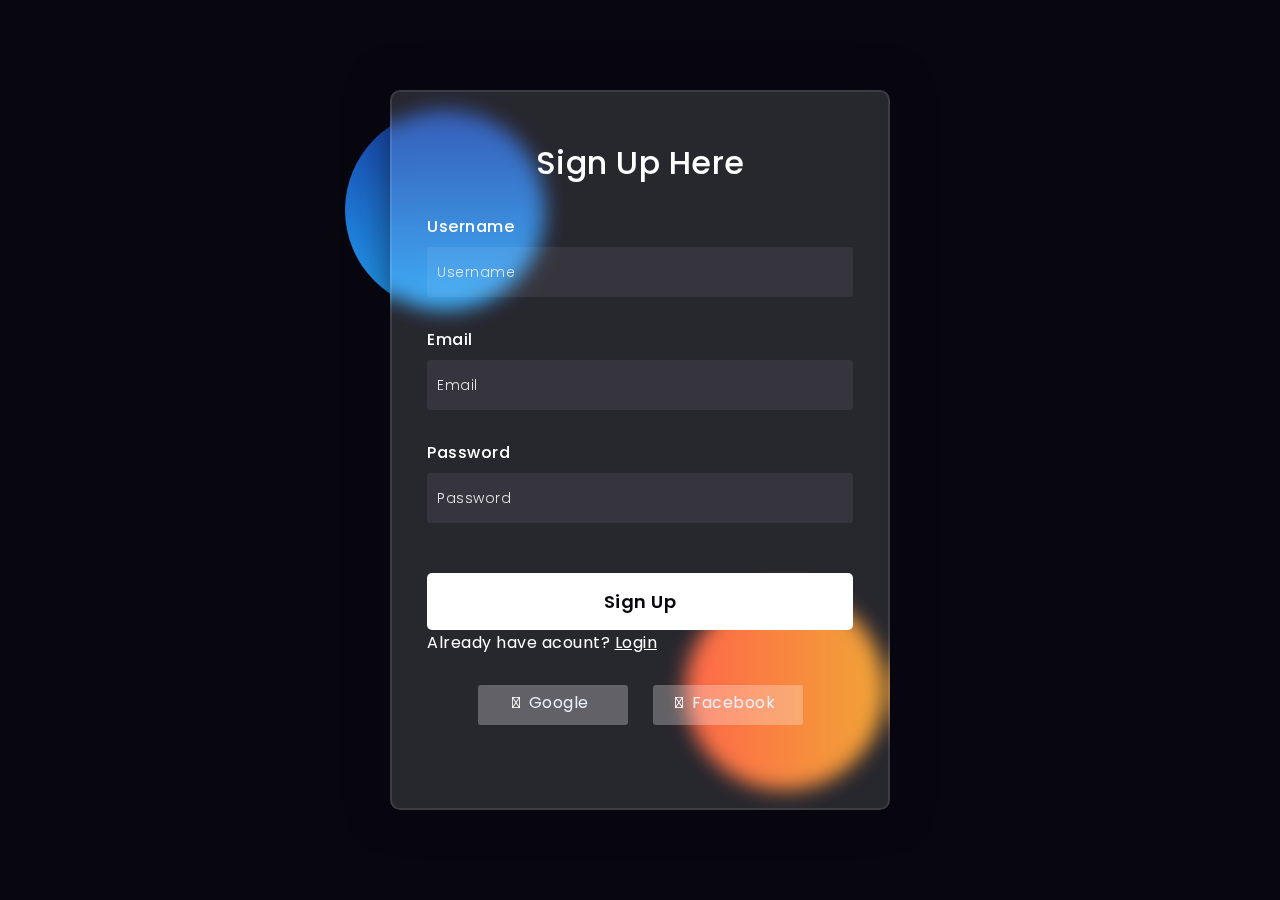
<file: index.html>
<!DOCTYPE html>
<html lang="en">
<head>
  <!-- Design by foolishdeveloper.com -->
    <title>Signup</title>
 
    <link rel="preconnect" href="https://fonts.gstatic.com">
    <link rel="stylesheet" href="https://cdnjs.cloudflare.com/ajax/libs/font-awesome/5.15.4/css/all.min.css">
    <link href="https://fonts.googleapis.com/css2?family=Poppins:wght@300;500;600&display=swap" rel="stylesheet">
    <!--Stylesheet-->
    <style media="screen">
      *,
*:before,
*:after{
    padding: 0;
    margin: 0;
    box-sizing: border-box;
}
body{
    background-color: #080710;
}
.background{
    width: 430px;
    height: 520px;
    position: absolute;
    transform: translate(-50%,-50%);
    left: 50%;
    top: 50%;
}
.background .shape{
    height: 200px;
    width: 200px;
    position: absolute;
    border-radius: 50%;
}
.shape:first-child{
    background: linear-gradient(
        #1845ad,
        #23a2f6
    );
    left: -80px;
    top: -80px;
}
.shape:last-child{
    background: linear-gradient(
        to right,
        #ff512f,
        #f09819
    );
    right: -30px;
    bottom: -80px;
}
.container-form{
    height: 720px;
    width: 500px;
    background-color: rgba(255,255,255,0.13);
    position: absolute;
    transform: translate(-50%,-50%);
    top: 50%;
    left: 50%;
    border-radius: 10px;
    backdrop-filter: blur(10px);
    border: 2px solid rgba(255,255,255,0.1);
    box-shadow: 0 0 40px rgba(8,7,16,0.6);
    padding: 50px 35px;
}
.container-form *{
    font-family: 'Poppins',sans-serif;
    color: #ffffff;
    letter-spacing: 0.5px;
    outline: none;
    border: none;
}
.container-form h3{
    font-size: 32px;
    font-weight: 500;
    line-height: 42px;
    text-align: center;
}

label{
    display: block;
    margin-top: 30px;
    font-size: 16px;
    font-weight: 500;
}
input{
    display: block;
    height: 50px;
    width: 100%;
    background-color: rgba(255,255,255,0.07);
    border-radius: 3px;
    padding: 0 10px;
    margin-top: 8px;
    font-size: 14px;
    font-weight: 300;
}
::placeholder{
    color: #e5e5e5;
}
button{
    margin-top: 50px;
    width: 100%;
    background-color: #ffffff;
    color: #080710;
    padding: 15px 0;
    font-size: 18px;
    font-weight: 600;
    border-radius: 5px;
    cursor: pointer;
}
.social{
  margin-top: 30px;
  display: flex;
  justify-content: center;
}
.social div{
  background: red;
  width: 150px;
  border-radius: 3px;
  padding: 5px 10px 10px 5px;
  background-color: rgba(255,255,255,0.27);
  color: #eaf0fb;
  text-align: center;
}
.social div:hover{
  background-color: rgba(255,255,255,0.47);
}
.social .fb{
  margin-left: 25px;
}
.social i{
  margin-right: 4px;
}
#btn-signup{
    color:#080710;
}
 #error-username, #error-email, #error-password, #error-message{
    color:red;
    display: none;
}
@media screen and (max-width:780px){
    
}
    </style>
</head>
<body>
    <div class="background">
        <div class="shape"></div>
        <div class="shape"></div>
    </div>
    <div class="container-form">
        <h3>Sign Up Here</h3>
        
        <label for="username">Username</label>
        <input type="text" placeholder="Username" id="username">
        <div id="error-username" >
            The username Must container Atleast one upperletter!
        </div>
        <label for="email">Email</label>
        <input type="email" placeholder="Email" id="email">
        <div id="error-email" >
            The email must be correct!
        </div>
        <label for="password">Password</label>
        <input type="password" placeholder="Password" id="password">
        <div id="error-password" >
            Password must be more then 4 chara!
        </div>
        <button id="btn-signup">Sign Up</button>
        <p>Already have acount? <a href="login.html">Login</a></p>
        <div class="social">
          <div class="go"><i class="fab fa-google"></i>  Google</div>
          <div class="fb"><i class="fab fa-facebook"></i>  Facebook</div>
        </div>

    </div>

    <script src="signup.js"></script>
</body>
</html>
</file>
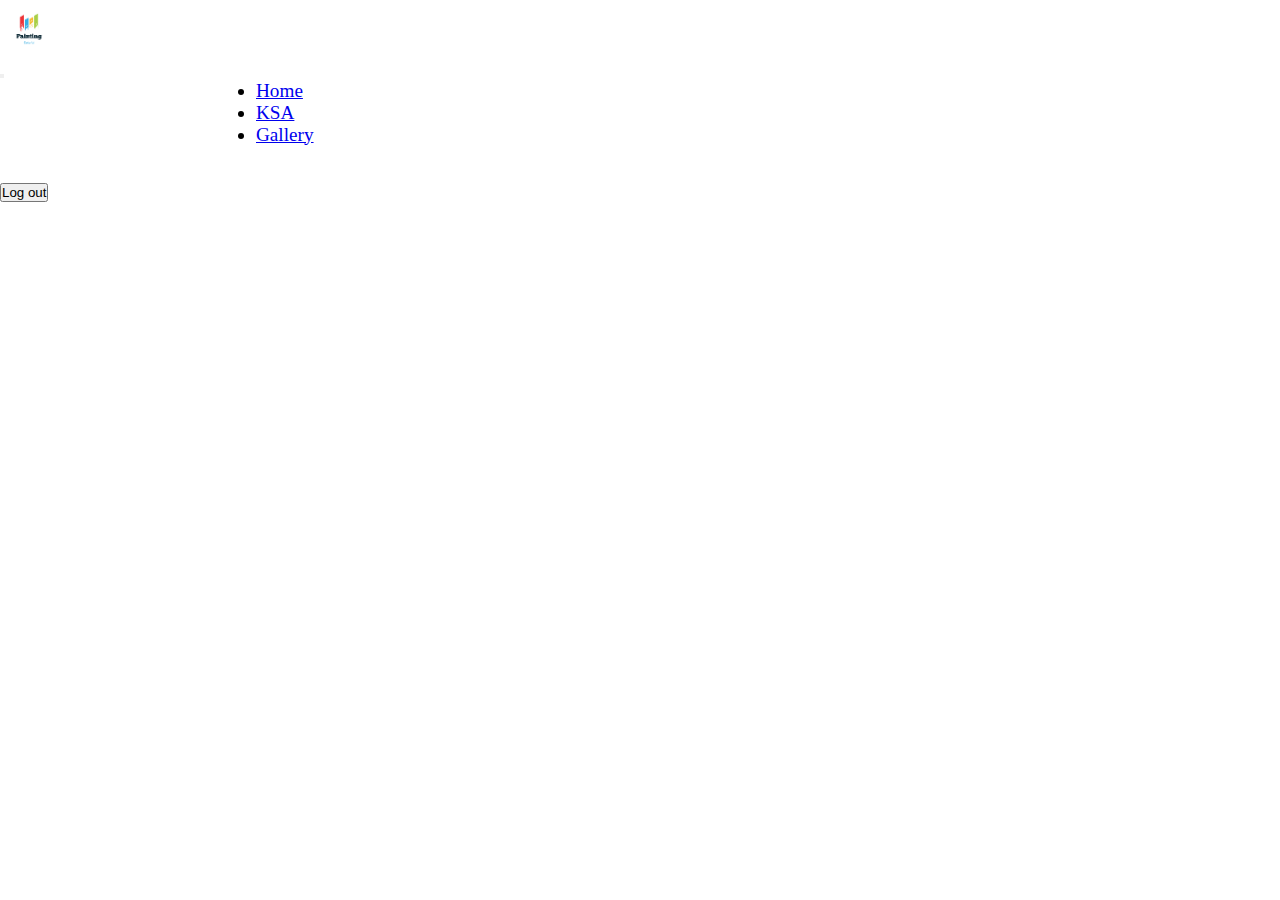
<file: gallery.html>
<!DOCTYPE html>
<html lang="en">
<head>
    <meta charset="UTF-8">
    <meta name="viewport" content="width=device-width, initial-scale=1.0">
    <title>Gallery</title>
     <!-- Bootstrap CSS -->
     <link href="https://cdn.jsdelivr.net/npm/bootstrap@5.1.3/dist/css/bootstrap.min.css" rel="stylesheet" integrity="sha384-1BmE4kWBq78iYhFldvKuhfTAU6auU8tT94WrHftjDbrCEXSU1oBoqyl2QvZ6jIW3" crossorigin="anonymous">
     <link rel="stylesheet" href="style.css">

     <style>
      .container-gallery{
        display: grid;
        grid-template-columns: 1fr 1fr 1fr 1fr;
        width:90%;
        margin: auto;
        margin-top: 10px;
        gap:10px;
      }
      .img{
       border:5px solid black;
        width:100%;
        height:500px;
      }
      .img-text-container{
        border: 10px solid rgba(0, 0, 0, 0.379);
        padding:10px;
        height:auto;
      }

      @media screen and (max-width:780px){
        .container-gallery{
        display: grid;
        grid-template-columns: 1fr 1fr;
        width:90%;
        margin: auto;
        margin-top: 10px;
        gap:10px;
      }
      
      
      
      }
      @media screen and (max-width:600px){
        .container-gallery{
        display: grid;
        grid-template-columns: 1fr ;
        width:90%;
        margin: auto;
        margin-top: 10px;
        gap:10px;
      }
    
      }
      
     </style>
</head>
<body>
    <div class="nav-bar-container">
        <nav class="navbar navbar-expand-lg navbar-dark bg-dark">
            <div class="container-fluid">
                <div class="container-logo">
                    <div class="logo-header">
                        <a class="navbar-brand" href="#"><img class="logo" src="dark-logo.png" alt=""></a>
                    
                        
                  
                    </div>
                    
                </div>
                <button class="navbar-toggler" type="button" data-bs-toggle="collapse" data-bs-target="#navbarSupportedContent" aria-controls="navbarSupportedContent" aria-expanded="false" aria-label="Toggle navigation">
                    <span class="navbar-toggler-icon"></span>
                </button>
              
              <div class="collapse navbar-collapse text-center" id="navbarSupportedContent">
                <ul class="navbar-nav me-auto mb-2 mb-lg-0">
                  <li class="nav-item">
                    <a class="nav-link " aria-current="page" href="home.html">Home</a>
                  </li>
                  <li class="nav-item">
                    <a class="nav-link" href="ksa.html">KSA </a>
                  </li>
                  <li class="nav-item">
                    <a class="nav-link active" href="#">Gallery</a>
                  </li>
                </ul>
                <div class="username">
                    <h1 id="username" style='color: white'>Username</h1>
                </div>
                <button type="button" class="btn btn-outline-danger" onclick="logout()">Log out</button>
              </div>
            </div>
          </nav>
    </div>


    <div class="container-gallery">
      <!-- <div class="img-all">
        <div class="img-text-container">
          <img class="img" src="" alt="">
        <h3 class="text-center">Artist Abdullah</h3>
        </div>
      </div> -->
      
    </div>





    <script src="https://cdn.jsdelivr.net/npm/bootstrap@5.1.3/dist/js/bootstrap.bundle.min.js" integrity="sha384-ka7Sk0Gln4gmtz2MlQnikT1wXgYsOg+OMhuP+IlRH9sENBO0LRn5q+8nbTov4+1p" crossorigin="anonymous"></script>

    <script>
  const url = 'https://670bfff17e5a228ec1cf44f8.mockapi.io/users';
const containerGallery = document.querySelector('.container-gallery');

fetch(url)
    .then((res) => res.json())
    .then((data) => {

        console.log(data);
        data.forEach((e) => {
            
            if ('url' in e && e.url) {
                const imgAll = document.createElement('div');
                imgAll.classList.add('img-all');
                containerGallery.appendChild(imgAll);

                const imgText = document.createElement('div');
                imgText.classList.add('img-text-container');
                imgAll.appendChild(imgText);

                const img = document.createElement('img');
                img.classList.add('img');
                img.src = e.url; 
                img.alt = 'Uploaded Image';
                imgText.appendChild(img);

                const h3 = document.createElement('h3');
                h3.textContent = `Artist`;
                imgText.appendChild(h3);
                

                
                const heartButton = document.createElement('button');
                heartButton.classList.add('heart-button');
                heartButton.textContent = '❤️'; 
                heartButton.style.backgroundColor='white'
                heartButton.style.border = 'none'
                imgText.appendChild(heartButton);

                
                const likeCount = document.createElement('span');
                likeCount.classList.add('like-count');
                likeCount.textContent = e.likes || '0'; 
                imgText.appendChild(likeCount);

                
                heartButton.addEventListener('click', () => {
                  
                    let currentCount = parseInt(likeCount.textContent, 10);
                    currentCount++;
                    likeCount.textContent = currentCount; 

                   
                    fetch(`${url}/${e.id}`, {
                        method: 'PUT', 
                        headers: {
                            'Content-Type': 'application/json'
                        },
                        body: JSON.stringify({ ...e, likes: currentCount }) 
                    })
                    .then(response => {
                        if (!response.ok) {
                            throw new Error('Network response was not ok');
                        }
                        return response.json(); 
                    })
                    .then(updatedData => {
                        console.log('Updated likes:', updatedData); 
                    })
                    .catch(error => {
                        console.error('Error updating likes:', error);
                    });
                });
            }
        });
    })
    .catch(error => {
        console.error('Fetch error:', error);
    });



        let usernameValue = localStorage.getItem('Username')
        console.log(usernameValue)

        let username = document.querySelector('#username')

        username.textContent = ` ${usernameValue}`

        function logout(){
            window.location.href = 'login.html'
        }
    </script>
</body>
</html>
</file>
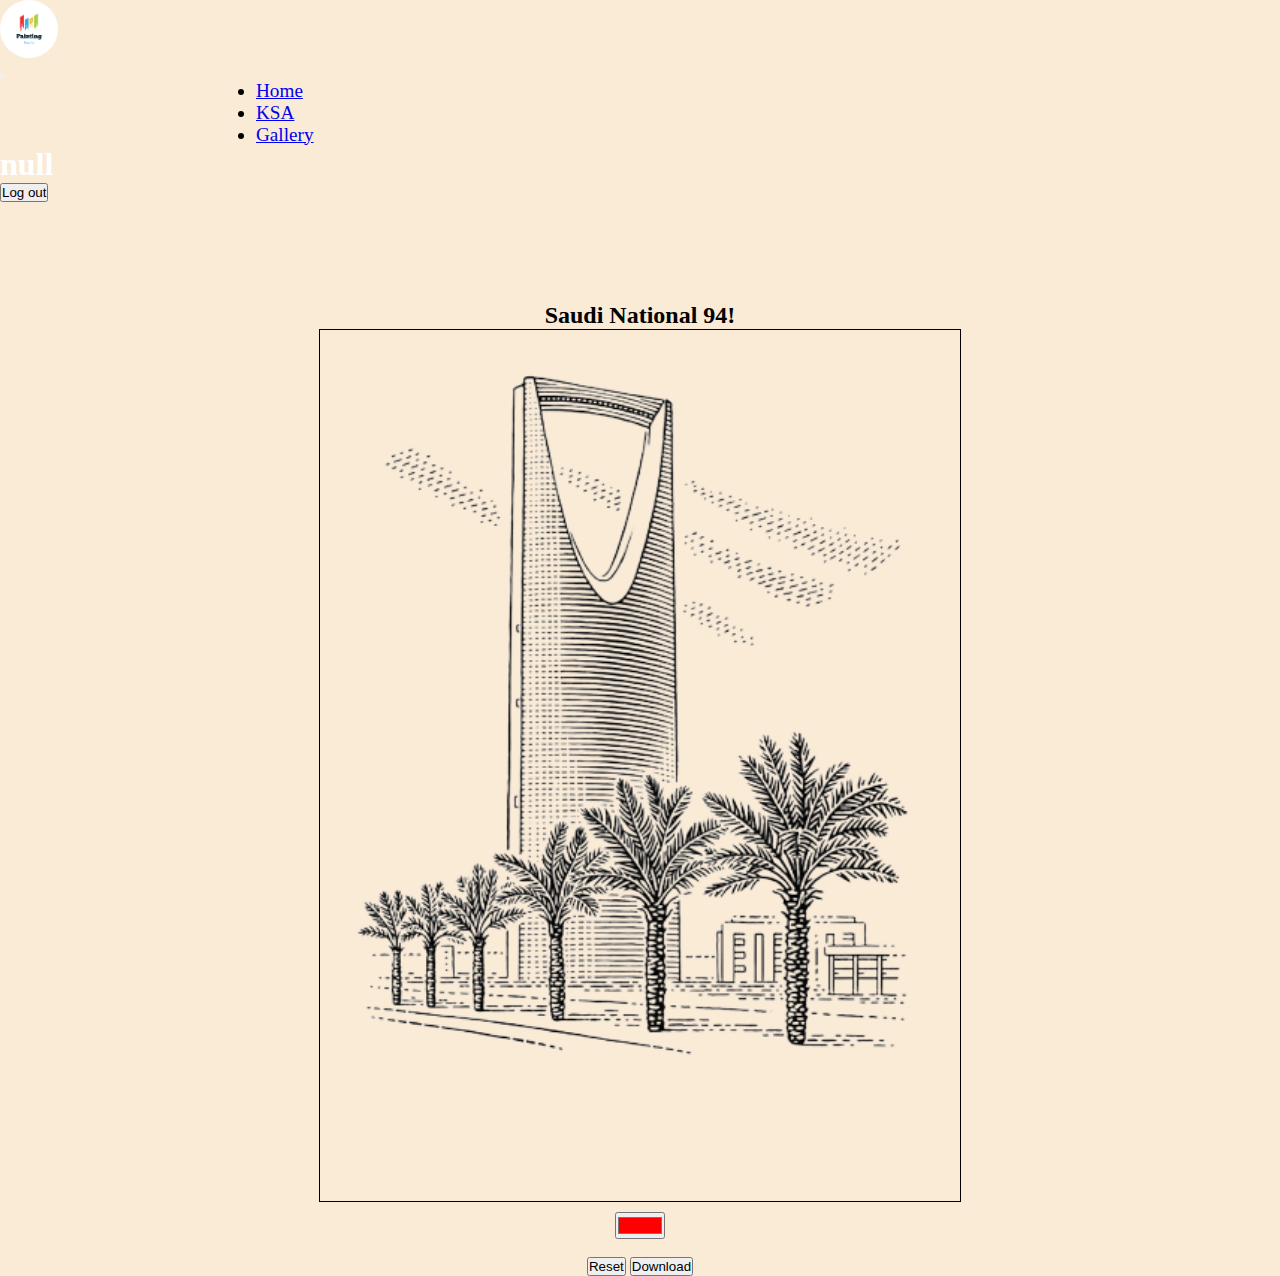
<file: ksa.html>
<!DOCTYPE html>
<html lang="en">

<head>
    <meta charset="UTF-8">
    <meta name="viewport" content="width=device-width, initial-scale=1.0">
    <title>KSA</title>
    <!-- Bootstrap CSS -->
    <link href="https://cdn.jsdelivr.net/npm/bootstrap@5.1.3/dist/css/bootstrap.min.css" rel="stylesheet"
        integrity="sha384-1BmE4kWBq78iYhFldvKuhfTAU6auU8tT94WrHftjDbrCEXSU1oBoqyl2QvZ6jIW3" crossorigin="anonymous">
    <link rel="stylesheet" href="style.css">
    <style>
        body{
            background-color: antiquewhite;
        }
    </style>
</head>

<body>

    <div class="nav-bar-container">
        <nav class="navbar navbar-expand-lg navbar-dark bg-dark">
            <div class="container-fluid">
                <div class="container-logo">
                    <div class="logo-header">
                        <a class="navbar-brand" href="#"><img class="logo" src="dark-logo.png" alt=""></a>



                    </div>

                </div>
                <button class="navbar-toggler" type="button" data-bs-toggle="collapse"
                    data-bs-target="#navbarSupportedContent" aria-controls="navbarSupportedContent"
                    aria-expanded="false" aria-label="Toggle navigation">
                    <span class="navbar-toggler-icon"></span>
                </button>

                <div class="collapse navbar-collapse text-center" id="navbarSupportedContent">
                    <ul class="navbar-nav me-auto mb-2 mb-lg-0">
                        <li class="nav-item">
                            <a class="nav-link " aria-current="page" href="home.html">Home</a>
                        </li>
                        <li class="nav-item">
                            <a class="nav-link active" href="#">KSA </a>
                        </li>
                        <li class="nav-item">
                            <a class="nav-link" href="gallery.html">Gallery</a>
                        </li>
                    </ul>
                    <div class="username">
                        <h1 id="username" style='color: white'>Username</h1>
                    </div>
                    <button type="button" class="btn btn-outline-danger" onclick="logout()">Log out</button>

                </div>
            </div>
        </nav>
    </div>






    <div class="container-paint">
        <h2>Saudi National 94!</h2>
        <canvas id="colorCanvas"></canvas>
        <input type="color" id="colorPicker" value="#ff0000">
        <br>
        <div class="container-btns">
            <button id="resetButton" class="btn btn-warning mt-2">Reset</button>
            <button id="downloadButton" class="btn btn-success mt-2">Download</button>
        </div>
    </div>

    <script>
const canvas = document.getElementById('colorCanvas');
const ctx = canvas.getContext('2d');
const colorPicker = document.getElementById('colorPicker');
const download = document.getElementById('downloadButton');
const resetButton = document.getElementById('resetButton');

const images = ['images/ksa.png', 'images/tower.png', 'images/old.png', 'images/b.png']; 
let originalImage = null; 

function loadRandomImage() {
    const randomIndex = Math.floor(Math.random() * images.length);
    const image = new Image();
    image.src = images[randomIndex];
    
    image.onload = () => {
        canvas.width = image.width;
        canvas.height = image.height;
        ctx.drawImage(image, 0, 0);
        originalImage = ctx.getImageData(0, 0, canvas.width, canvas.height); 
    };
}

loadRandomImage();

canvas.addEventListener('mousedown', (e) => {
    const rect = canvas.getBoundingClientRect();
    const x = Math.floor(e.clientX - rect.left);
    const y = Math.floor(e.clientY - rect.top);
    fill(x, y);
});

function fill(x, y) {
    const targetColor = ctx.getImageData(x, y, 1, 1).data;
    const newColor = hexToRgb(colorPicker.value);

    // If the clicked pixel is already the new color, do nothing
    if (colorsMatch(targetColor, newColor)) return;

    const queue = [[x, y]]; // Use a queue for performance
    ctx.fillStyle = colorPicker.value;

    while (queue.length) {
        const [nx, ny] = queue.shift(); // Get the next pixel to process

        // Check if we are within bounds and if the pixel color matches the target
        if (isInBounds(nx, ny) && colorsMatch(ctx.getImageData(nx, ny, 1, 1).data, targetColor)) {
            ctx.fillRect(nx, ny, 1, 1);

            // Push neighboring pixels onto the queue
            queue.push([nx + 1, ny]); // Right
            queue.push([nx - 1, ny]); // Left
            queue.push([nx, ny + 1]); // Down
            queue.push([nx, ny - 1]); // Up
        }
    }
}

function hexToRgb(hex) {
    const bigint = parseInt(hex.slice(1), 16);
    return [
        (bigint >> 16) & 255, 
        (bigint >> 8) & 255,  
        bigint & 255,         
        255                   
    ];
}

function colorsMatch(color1, color2) {
    return (
        color1[0] === color2[0] &&
        color1[1] === color2[1] &&
        color1[2] === color2[2]
    );
}

function isInBounds(x, y) {
    return x >= 0 && x < canvas.width && y >= 0 && y < canvas.height;
}

colorPicker.addEventListener('input', (e) => {
    ctx.fillStyle = e.target.value;
});

download.addEventListener('click', () => {
    const link = document.createElement('a');
    link.download = 'canvas-image.png'; 
    link.href = canvas.toDataURL(); 
    link.click(); 
});

// Reset the canvas to the original image
resetButton.addEventListener('click', () => {
    if (originalImage) {
        ctx.putImageData(originalImage, 0, 0); // Restore the original image
    }
});

let usernameValue = localStorage.getItem('Username');
let username = document.querySelector('#username');
username.textContent = ` ${usernameValue}`;

function logout() {
    window.location.href = 'login.html';
}

    </script>
    
    
</body>

</html>
</file>
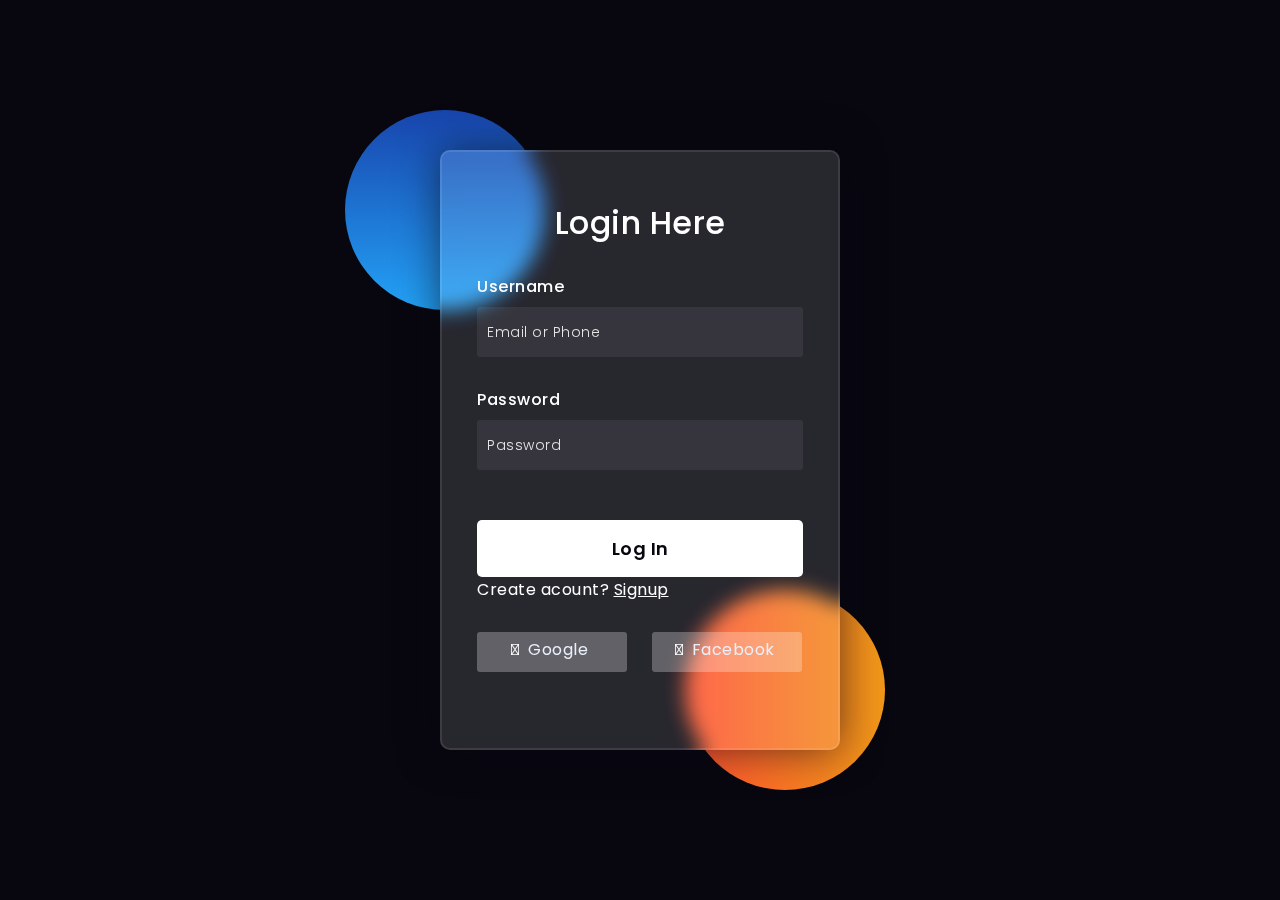
<file: login.html>
<!DOCTYPE html>
<html lang="en">
<head>
  <!-- Design by foolishdeveloper.com -->
    <title>Glassmorphism login Form Tutorial in html css</title>
 
    <link rel="preconnect" href="https://fonts.gstatic.com">
    <link rel="stylesheet" href="https://cdnjs.cloudflare.com/ajax/libs/font-awesome/5.15.4/css/all.min.css">
    <link href="https://fonts.googleapis.com/css2?family=Poppins:wght@300;500;600&display=swap" rel="stylesheet">
    <!--Stylesheet-->
    <style media="screen">
      *,
*:before,
*:after{
    padding: 0;
    margin: 0;
    box-sizing: border-box;
}
body{
    background-color: #080710;
}
.background{
    width: 430px;
    height: 520px;
    position: absolute;
    transform: translate(-50%,-50%);
    left: 50%;
    top: 50%;
}
.background .shape{
    height: 200px;
    width: 200px;
    position: absolute;
    border-radius: 50%;
}
.shape:first-child{
    background: linear-gradient(
        #1845ad,
        #23a2f6
    );
    left: -80px;
    top: -80px;
}
.shape:last-child{
    background: linear-gradient(
        to right,
        #ff512f,
        #f09819
    );
    right: -30px;
    bottom: -80px;
}
.container-form{
    height: 600px;
    width: 400px;
    background-color: rgba(255,255,255,0.13);
    position: absolute;
    transform: translate(-50%,-50%);
    top: 50%;
    left: 50%;
    border-radius: 10px;
    backdrop-filter: blur(10px);
    border: 2px solid rgba(255,255,255,0.1);
    box-shadow: 0 0 40px rgba(8,7,16,0.6);
    padding: 50px 35px;
}
.container-form *{
    font-family: 'Poppins',sans-serif;
    color: #ffffff;
    letter-spacing: 0.5px;
    outline: none;
    border: none;
}
.container-form h3{
    font-size: 32px;
    font-weight: 500;
    line-height: 42px;
    text-align: center;
}

label{
    display: block;
    margin-top: 30px;
    font-size: 16px;
    font-weight: 500;
}
input{
    display: block;
    height: 50px;
    width: 100%;
    background-color: rgba(255,255,255,0.07);
    border-radius: 3px;
    padding: 0 10px;
    margin-top: 8px;
    font-size: 14px;
    font-weight: 300;
}   
::placeholder{
    color: #e5e5e5;
}
button{
    margin-top: 50px;
    width: 100%;
    background-color: #ffffff;
    color: #080710;
    padding: 15px 0;
    font-size: 18px;
    font-weight: 600;
    border-radius: 5px;
    cursor: pointer;
}
.social{
  margin-top: 30px;
  display: flex;
}
.social div{
  background: red;
  width: 150px;
  border-radius: 3px;
  padding: 5px 10px 10px 5px;
  background-color: rgba(255,255,255,0.27);
  color: #eaf0fb;
  text-align: center;
}
.social div:hover{
  background-color: rgba(255,255,255,0.47);
}
.social .fb{
  margin-left: 25px;
}
.social i{
  margin-right: 4px;
}
#btn-login{
    color:#080710;
}



    </style>
</head>
<body>

    


    <div class="background">
        <div class="shape"></div>
        <div class="shape"></div>
    </div>
    <div class="container-form">
        <h3>Login Here</h3>

        <label for="username">Username</label>
        <input type="text" placeholder="Email or Phone" id="username">

        <label for="password">Password</label>
        <input type="password" placeholder="Password" id="password">
        <div id="error-password" style="display: none; color: red;">
            Password or Username is incorrect!
        </div>
        <button id="btn-login">Log In</button>
        <p>Create acount? <a href="index.html">Signup</a></p>
        <div class="social">
          <div class="go"><i class="fab fa-google"></i>  Google</div>
          <div class="fb"><i class="fab fa-facebook"></i>  Facebook</div>
        </div>
    </div>

    <script src="login.js"></script>
</body>
</html>
</file>
<file: style.css>
*{
    margin:0;
    padding:0;
    
}

.container-body{
    display: flex;
    align-items: center;
    justify-content: center;
    min-height:100vh;
    background:rgba(245, 235, 144, 0.486);
    
}
.container-board{
    display:flex;
    width:100%;
    max-width:1050px;
    padding:10px;
    gap:10px;
   
   
}
section{
    background:white;
    border-radius: 7px;
}
.tools-board{
    width:210px;
    padding:15px 22px 0;
}
.tools-board .row{
    margin-bottom: 20px;
}
.row .options{
    list-style: none;
    margin:10px 0 0 5px;
}
.row .options .option{
    display:flex;
    align-items: center;
    margin-bottom: 10px;
    cursor: pointer;
}
.option:is(:hover, .active) img{
    filter: invert(17%) sepia(90%) saturate(3000%) hue-rotate(900deg) brightness(100%) contrast(100%) ;
}
.option:is(:hover, .active) :where(span, label){
    color:#4A98F7;
}

img{
    width:10%;
    height: auto;
}
.option #fill-color{
    height: 14px;
    width:14px;
}
#fill-color:checked ~ label{
    color:#4A98F7
}
.option #size-slider{
    width:100%;
    height:5px;
    margin-top: 10px;
}
.colors .options{
    display: flex;
    justify-content: space-between;
}

.colors .option{
    height:20px;
    width:20px;
    background:red;
    border-radius: 50%;
    margin-top: 3px;
    position: relative;

}
.option :where(span, label){
    padding-left:10px;
}




.colors .option.selected::before{
    position: absolute;
    content:"";
    height:12px;
    width:12px;
    background:inherit;
    border-radius :inherit;
    border:2px solid #fff;
    top:50%;
    left:50%;
    transform: translate(-50%, -50%);
    
}

.colors .option:first-child.selected::before{
    border-color:#ccc;
}
.colors .option:nth-child(1){
    background-color: #fff;
    border:1px solid #bfbfbf
}
.colors .option:nth-child(2){
    background-color: #000;
}
.colors .option:nth-child(3){
    background-color: red;
}
.colors .option:nth-child(4){
    background-color: green;
}
.colors .option:nth-child(5){
    background-color: #4A98F7;
}
.buttons button{
    width:100%;
    padding:11px 0 ; 
    color:#fff;
    border:none;
    outline:none;
    margin-bottom: 13px;
    font-size:0.9rem;
    background:none;
    border-radius:4px;
    cursor: pointer;
    transition: all 0.3s ease;
}
.buttons .clear-canvas{
    color:#6c757d;
    border:1px solid #6c757d;
}
.clear-canvas:hover{
    background:#4A98F7;
    color:#fff;
}
.buttons .save-img{
    background:#4A98F7;
    border:1px solid #4A98F7;
}
.option #color-picker{
    opacity: 0;
    cursor: pointer;
}



.drawing-board{
    flex:1;
    /* background-image: url('luffy.jpg'); */
    z-index: 10;
    background-position: center;
    background-repeat: no-repeat;
}
.drawing-board canvas{
    width:100%;
    height:100%;
    opacity: 0.5;
}


.logo{
    width:15%;
    border-radius:50%;
}

.container-logo{
    display: flex;
    justify-content: space-between;
    width:30%; 

}

.img-upload{
    text-align: center;
}
.img-upload .title{
    font-size: large;
    color:white;
    margin-bottom: 10px;
    background-color: rgb(255, 183, 0);
    padding:10px 0 ;
    border-radius:5px;
}
#image-input{
    padding:10px;
    /* background-color: ; */
}
#remove-img,#upload-img{
    padding:10px 0;
    background-color: white;
    border:1px solid rgba(255, 0, 0, 0.566);
    font-size: larger;
    margin-top: 10px;
    color:red;
    border-radius: 5px;
    display: none;
}
#upload-img{
    color:green;
    display: block;
    border:1px solid rgba(98, 255, 0, 0.566);
    transition: 0.4s ease;
}
#upload-img:hover{
    background-color: green;
    color:white;
}
.img-canvas{
    width:100px;
    height:100px;   
}
.navbar-nav li{
    margin-left:20%;
    font-size: larger;
}


.container-paint{
    display: flex;
    flex-direction: column;
    justify-content: center;
    align-items: center;
    margin-top: 100px;
}
canvas{
    border: 1px solid black;
    width:50%;
    height:auto;
    
}
#colorPicker{
    margin-top:10px ;
}
.username{
    margin-right:20px;
}
.form-control{
    display: none;
}

@media screen and (max-width:600px){
    .container-board{
        display:grid;
        grid-template-columns: 1fr;
        width:100%;
        max-width:1050px;
        padding:10px;
        gap:10px;
    }
    .tools-board{
        width:100%;
        padding:15px 22px 0;
    }
    .drawing-board canvas{
        width:100%;
        height:400px;
        
    }
    .container-body{
        display: flex;
        align-items: center;
        justify-content: center;
        min-height:150vh;
        background:rgb(156, 245, 144);
    }
    .options{
        display:flex;
    }
    
}
</file>
